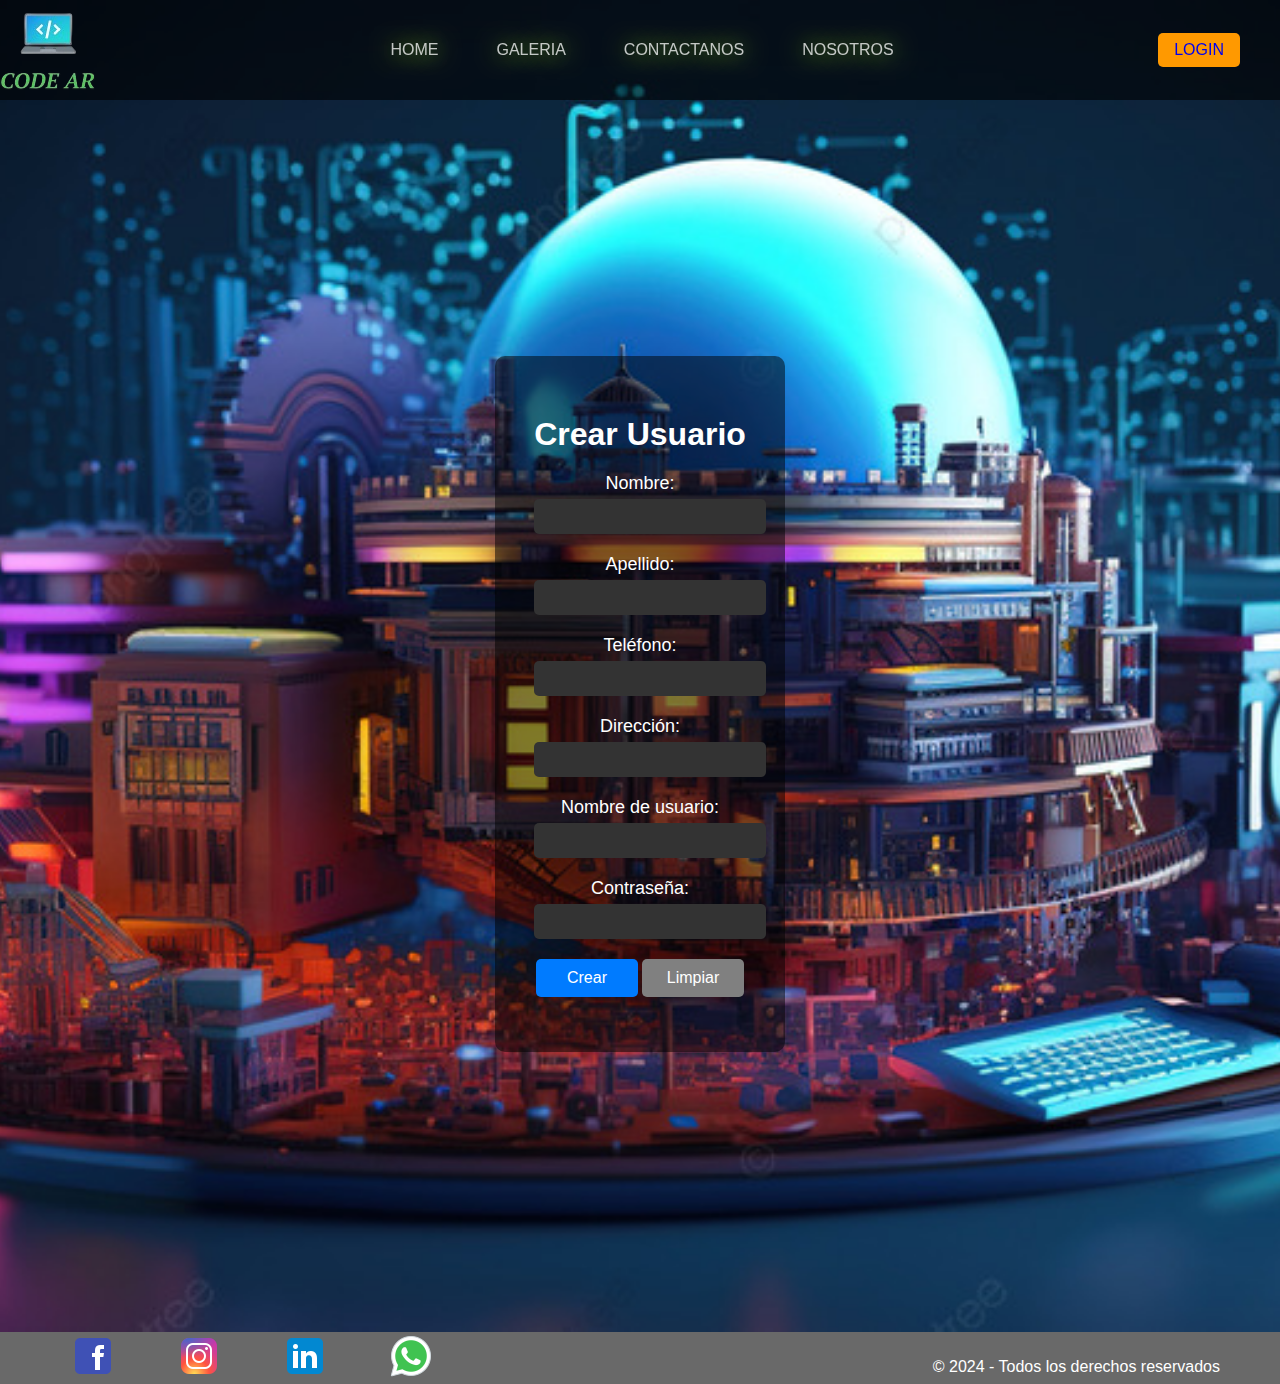
<file: crearUsuario.html>
<!DOCTYPE html>
<html lang="en">
<head>
  <meta charset="UTF-8">
  <meta http-equiv="X-UA-Compatible" content="IE=edge">
  <meta name="viewport" content="width=device-width, initial-scale=1.0">
  <link rel="stylesheet" href="css/crearUsuario.css">
  <link rel="stylesheet" href="css/general.css">
  <link rel="shortcut icon" href="img/iconocodear.png">
  <script src="js/header.js" defer></script>
  <script src="js/footer.js" defer></script>
  <script src="js/usuario.js" defer></script>
  <title>Login</title>
</head>
<body>
  <header id="header"></header>
  <div class="cont-img">
    <div class="contenedor">
      <h1>Crear Usuario</h1>
      <form action="#" method="post">
        <div class="formulario">
          <div class="campo">
            <label for="nombre">Nombre:</label>
            <input type="text" id="nombre" name="nombre" >
          </div>
          <div class="campo">
            <label for="apellido">Apellido:</label>
            <input type="text" id="apellido" name="apellido" >
          </div>
          <div class="campo">
            <label for="telefono">Teléfono:</label>
            <input type="tel" id="telefono" name="telefono" >
          </div>
          <div class="campo">
            <label for="direccion">Dirección:</label>
            <input type="text" id="direccion" name="direccion" >
          </div>
          <div class="campo">
            <label for="usuario">Nombre de usuario:</label>
            <input type="text" id="usuario" name="usuario" >
          </div>
          <div class="campo">
            <label for="contrasena">Contraseña:</label>
            <input type="password" id="contrasena" name="contrasena" >
          </div>
        </div>
        <div class="botones-container">
          <button type="button" onclick="agregarUsuario()">Crear</button>
          <button type="reset">Limpiar</button>
          <p id="texError" class="error"></p>
        </div>
      </form>
    </div>
  </div>
</body>
</html>
</file>
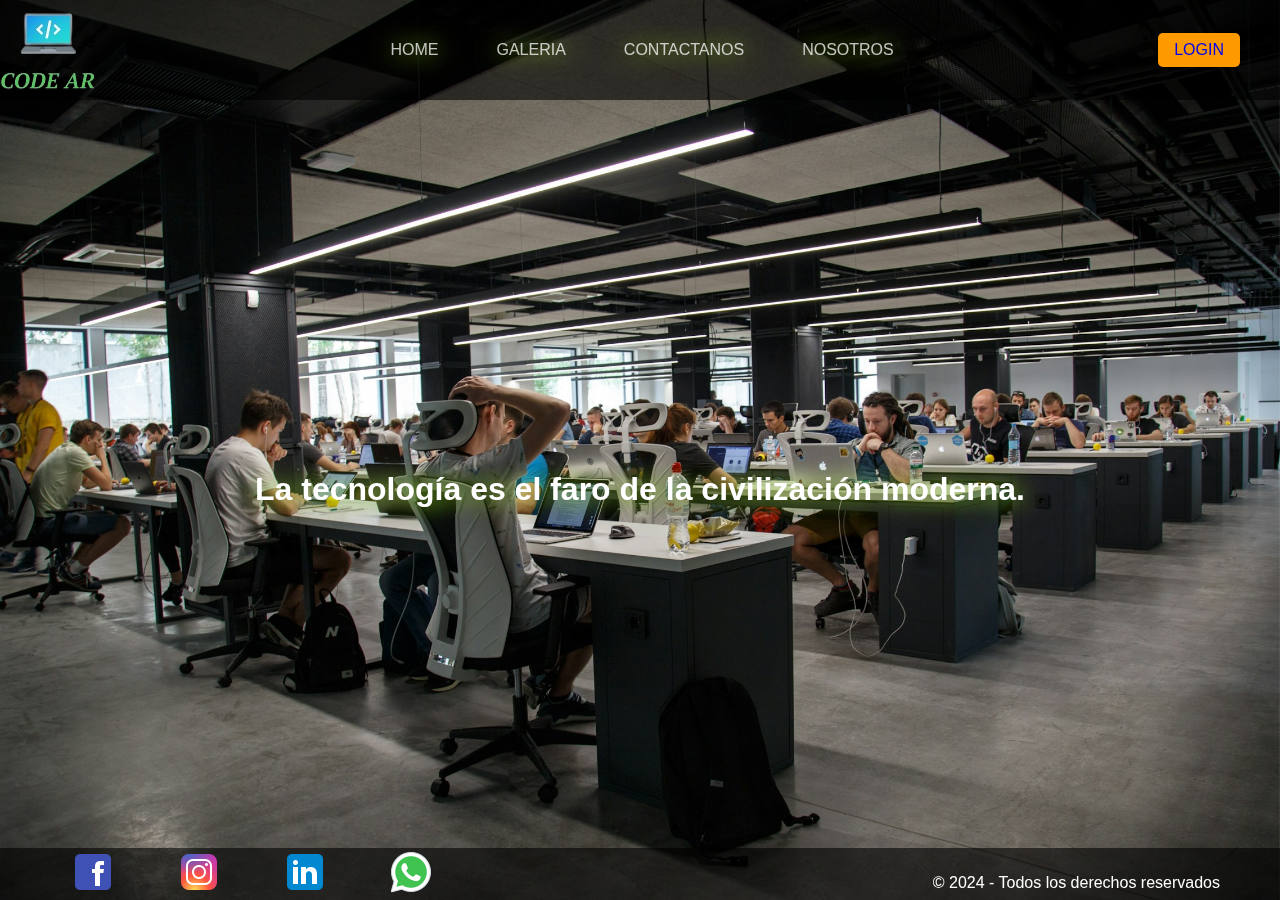
<file: galeria.html>
<!DOCTYPE html>
<html lang="en">
<head>
    <meta charset="UTF-8">
    <meta http-equiv="X-UA-Compatible" content="IE=edge">
    <meta name="viewport" content="width=device-width, initial-scale=1.0">
    <title>Document</title>
    <link rel="shortcut icon" href="img/icono.png">
    <link rel="stylesheet" href="css/galeria.css">
    <link rel="stylesheet" href="css/general.css">
    <script src="js/galeria.js" defer></script><!--defer: carga primero la pagina y por ultimo llama al script-->
    <script src="js/header.js" defer></script>
    <script src="js/footer.js" defer></script>
</head>
<body>
  <header id="header"></header>
  <div class="contenedor">
        <img  alt=""> 
        <div class="centered-text">
          <h1></h1>
      </div>
    </div>
</body>
</html>
</file>
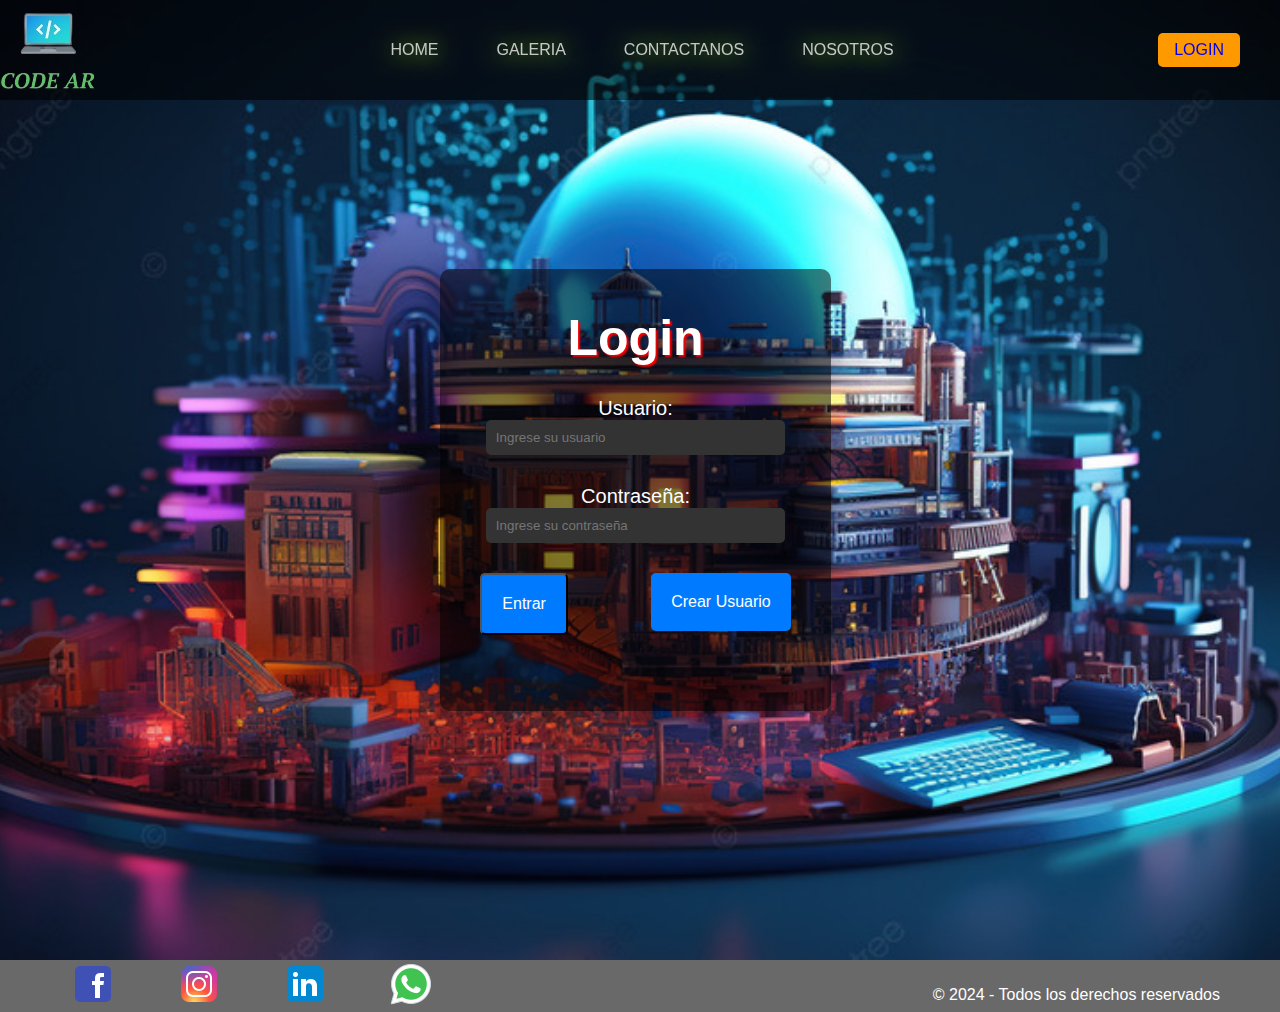
<file: login.html>
<!DOCTYPE html>
<html lang="en">

<head>
  <meta charset="UTF-8">
  <meta http-equiv="X-UA-Compatible" content="IE=edge">
  <meta name="viewport" content="width=device-width, initial-scale=1.0">
  <link rel="stylesheet" href="css/login.css">
  <link rel="stylesheet" href="css/general.css">
  <link rel="shortcut icon" href="img/iconocodear.png">
  <script src="js/header.js" defer></script>
  <script src="js/footer.js" defer></script>
  <script src="js/login.js" defer ></script>
  <title>Login</title>
  <style>

  </style>
</head>

<body>
  <header id="header"></header>
  <div class="cont-img">
    <div class="contenedor">
      <h1>Login</h1>
      <div class="contenedor-interno">
        <form action="#" onsubmit="return validar()" >
          <label for="usuario">Usuario:</label>
          <input type="text" id="usuario" name="usuario" placeholder="Ingrese su usuario">
      </div>
      <div class="contenedor-interno">
        <label for="contrasena">Contraseña:</label>
        <input type="password" id="contrasena" name="contrasena" placeholder="Ingrese su contraseña">
      </div>
      <div class="botones">
        <div class="contenedor-interno">
          <button type="submit" class="boton-enlace">Entrar</button>
        </div>
        <div class="contenedor-interno">
          <a href="crearUsuario.html" class="boton-enlace">Crear Usuario</a>
        </div>
        </form>
      </div>
      <p id="texerroruser" style="color: red;"></p>
    </div>
  </div>
</body>

</html>
</file>
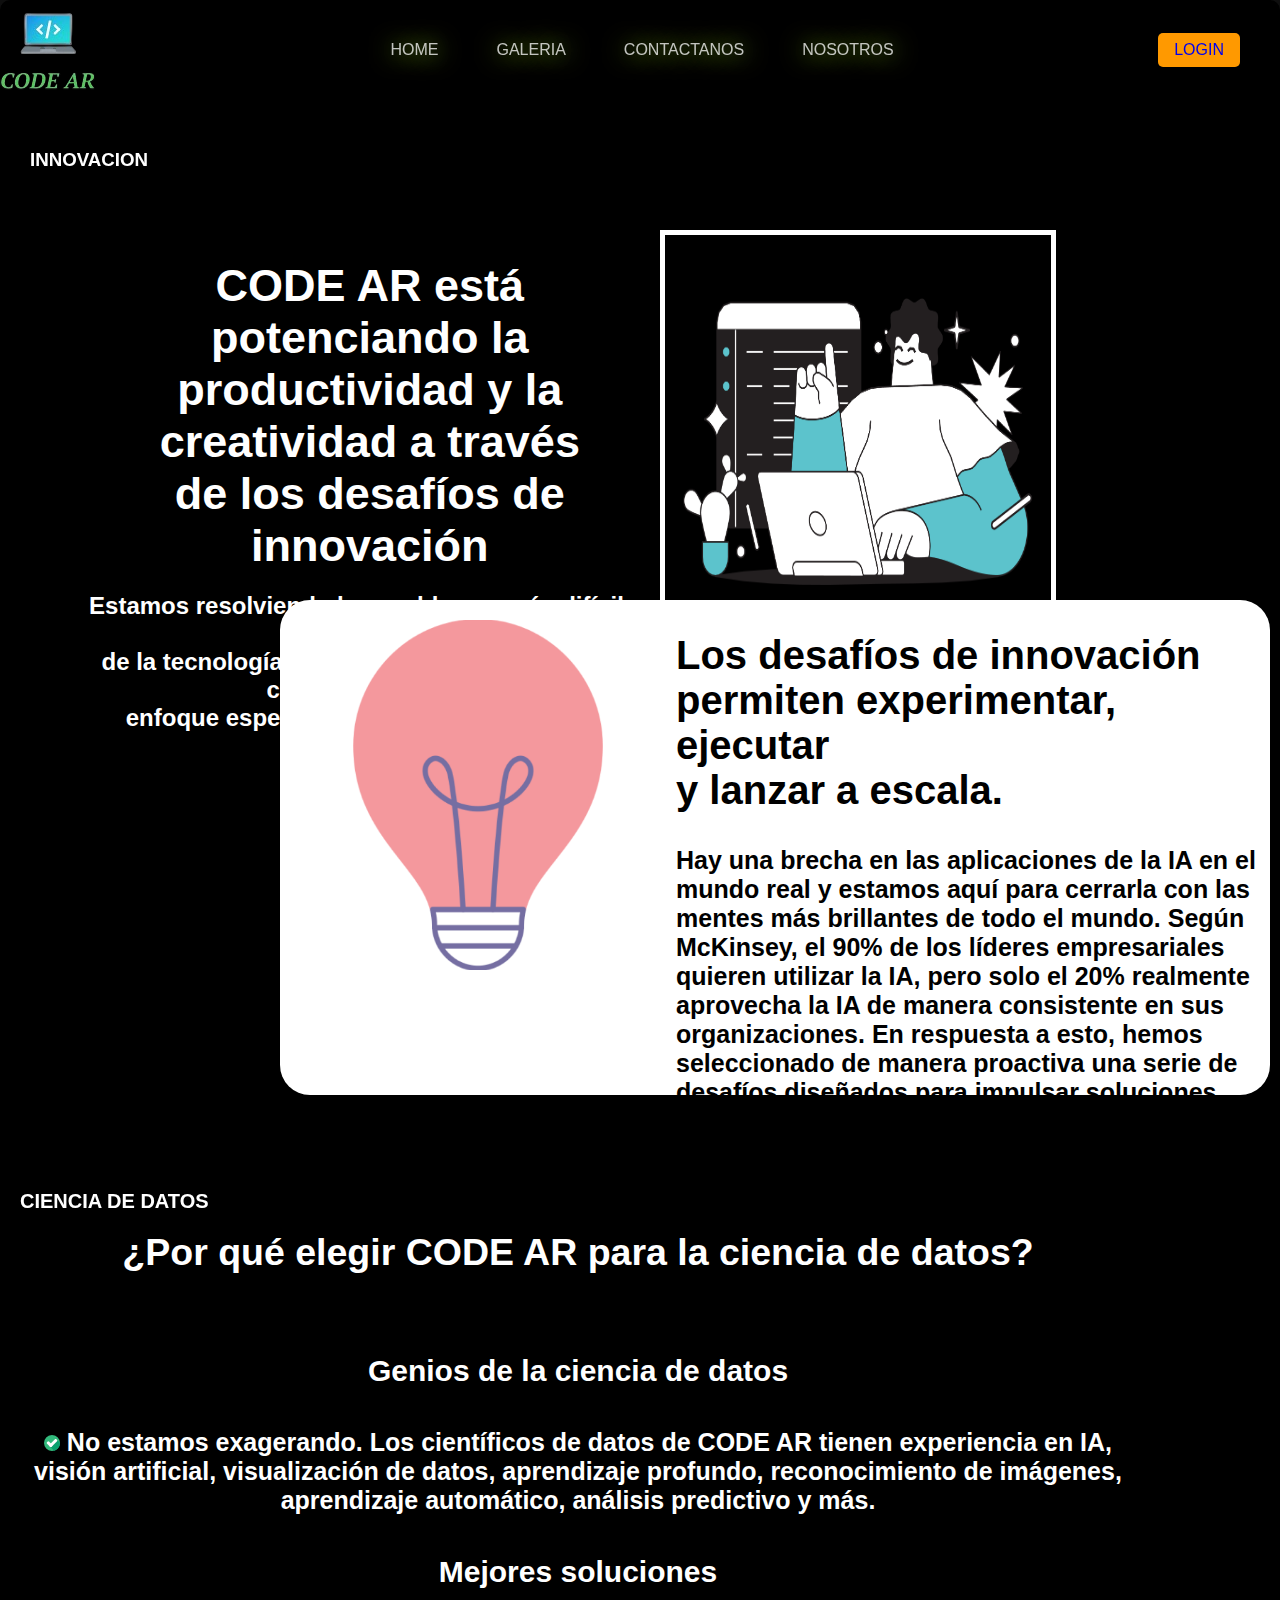
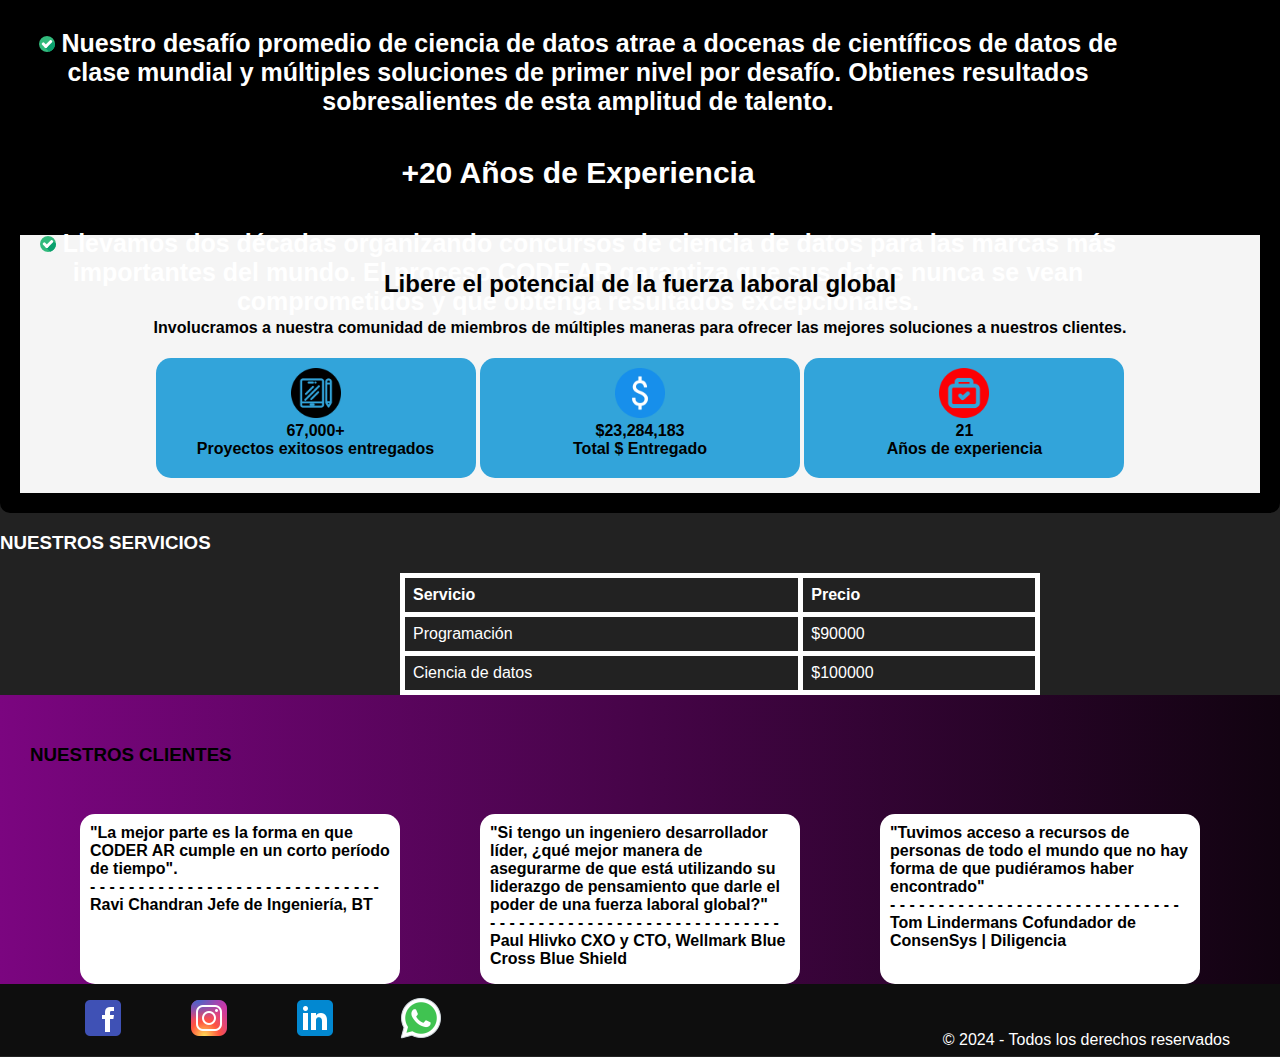
<file: nosotros.html>
<!DOCTYPE html>
<html lang="es">
    <head>
        <meta charset="UTF-8">
        <meta name="viewport" content="width=device-width, initial-scale=1.0">
        <title>Nosotros</title>
        <link rel="shortcut icon" href="img/iconocodear.png
        ">
        <link rel="stylesheet" href="css/contacto.css">
        <link rel="stylesheet" href="css/general.css">
        <link rel="stylesheet" href="./css/nosotros.css">
        <script src="js/header.js" defer></script>
        <script src="js/footer.js" defer></script>
    </head>

<body>
    <header id="header"></header>


    <div class="contenedor">
        <!-- SECCION AI -->
        <div class="ia">

            <h3>
                INNOVACION
            </h3>
            
            <div class="ia1">

                <div class="ia1-Interno">
                    <div class="ia1-Texto">
                        <h1> CODE AR está potenciando la <br>productividad y la creatividad  a través <br>de los desafíos de innovación</h1>
                        <h2>Estamos resolviendo los problemas  más difíciles y comunes <br> de la tecnología  y la IA
                            a través de una serie de concursos con un <br>enfoque especial en la innovación de la IA.
                        </h2>
                    </div>
                    <div class="ia1-Img">
                        <img src="./img/compuAnime.png" alt="" width="350px" height="350px">
                    </div>

                </div> <!--cierre seccion IA1 INTERNO-->
            </div> <!-- CIERRE SECCION IA1-->
         
            <div class="ia2">
                <div class="ia2-Interno">
                    
                    <div class="ia2-Img">
                        <img src="./img/lampara.png" alt="" width="250px" height="350px">
                    </div>

                    <div class="ia2-Texto">
                        <h2>Los desafíos de innovación permiten experimentar, ejecutar <br> y lanzar a escala.</h2>
                        <p>Hay una brecha en las aplicaciones de la IA en el mundo real y estamos aquí para cerrarla con
                            las mentes más brillantes de todo el mundo. Según McKinsey, el 90% de los líderes
                            empresariales quieren utilizar la IA, pero solo el 20% realmente aprovecha la IA de manera
                            consistente en sus organizaciones. En respuesta a esto, hemos seleccionado de manera
                            proactiva una serie de desafíos diseñados para impulsar soluciones creativas a un ritmo
                            acelerado.</p>
                    </div>


                </div> <!--CIERRE SECCION IA2 interno -->
            </div> <!-- CIERRE SECCION IA2 -->
            
        </div><!--cierres seccion IA-->
      
        <div class="cd">
           
            <h3>CIENCIA DE DATOS</h3>
            
                <div class="cd1-Interno">
                
                    <div class="cd1-Texto">
                        <h2>¿Por qué elegir CODE AR para la ciencia de datos?</h2>
                        <div>
                            <h4>Genios de la ciencia de datos</h4>
                            <p><img src="./img/comprobado.png" alt=""> No estamos exagerando. Los científicos de datos
                                de CODE AR tienen experiencia en IA, visión artificial, visualización de datos,
                                aprendizaje  profundo, reconocimiento de imágenes, aprendizaje automático, análisis
                                 predictivo y más.</p>
                            <h4>Mejores soluciones</h4>
                            <p><img src="./img/comprobado.png" alt=""> Nuestro desafío promedio de ciencia de datos
                                atrae a docenas de científicos de datos de clase mundial y múltiples soluciones de
                                primer nivel por desafío. Obtienes resultados sobresalientes de esta amplitud 
                                de talento.</p>
                            <h4>+20 Años de Experiencia</h4>
                            <p><img src="./img/comprobado.png" alt=""> Llevamos dos décadas organizando concursos de
                                ciencia de datos para las marcas más importantes del mundo. El proceso CODE AR 
                                garantiza que sus datos nunca se vean comprometidos y que obtenga  resultados
                                excepcionales.</p>
                        </div>
                      
                    </div><!-- ciencia de datos texto-->

                    </div> <!-- ciencia de datos 1 interna-->
             
                </div> <!--cierre CIENCIA DE DATOS-->

        <section class="promo">
            <h2>Libere el potencial de la fuerza laboral global </h2>
            <h4>Involucramos a nuestra comunidad de miembros de múltiples maneras para ofrecer las mejores soluciones a nuestros clientes.</h4>
            <div class="promo-Interno">
                <img src="./img/tableta-de-dibujo (1).png" alt="" width="50px" height="50px"> <br>
                67,000+ <br>
                Proyectos exitosos entregados
            </div>
            <div class="promo-Interno">
                <img src="./img/svg.png" alt="" width="50px" height="50px"><br>
                $23,284,183 <br>
               Total $ Entregado
            </div>
            <div class="promo-Interno">
                <img src="./img/maletin (1).png" alt="" height="50px" width="50px"><br>
                21 <br>
                Años de experiencia    
            </div>

        </div>
        <div>
            <h3> NUESTROS SERVICIOS</h3>
            <table class="tabla">
                <thead>
                    <tr>  <!--encabezados-->
                        <th>Servicio</th>  <!--columnas-->
                        <th>Precio</th>
                    </tr>
                </thead>
                <tbody>
                    <tr>
                        <td>Programación</td> <!-- rowspan="2" ocupa dos celdas-->
                        <td>$90000</td>        <!-- colapsan  celdas de la primer-->
                    </tr> 
                    <tr>
                        <td>Ciencia de datos</td>
                        <td>$100000</td>
                    </tr>
                </tbody>
                <tfoot></tfoot>
            </table>
        </div>

        <div class="ci">
            <h3>NUESTROS CLIENTES</h3>
           
                <div class="cliente">
                    <div class="clientes">"La mejor parte es la forma en que CODER AR cumple en un corto período de tiempo". <br>
                    - - - - - - - - - - - - - - - - - - - - - - - - - - - - - -    Ravi Chandran
                    Jefe de Ingeniería, BT 
                    </div>
                    <div class="clientes">"Si tengo un ingeniero desarrollador líder, ¿qué mejor manera de asegurarme de que está utilizando su liderazgo de pensamiento que darle el poder de una fuerza laboral global?" <br>
                    - - - - - - - - - - - - - - - - - - - - - - - - - - - - - -     Paul Hlivko
                    CXO y CTO, Wellmark Blue Cross Blue Shield</div>
                    <div class="clientes">"Tuvimos acceso a recursos de personas de todo el mundo que no hay forma de que pudiéramos haber encontrado" <br>
                    - - - - - - - - - - - - - - - - - - - - - - - - - - - - - -      Tom Lindermans
                    Cofundador de ConsenSys | Diligencia</div>
                    
                </div>
                
            

            </div>

        </div> <!--cierre del contenedor-->

</body>

</html>
</file>
<file: css/crearUsuario.css>
.cont-img {
  height: 148vh;
  background-image: url('/img/fondologin3.jpg');
  background-position: center;
  background-size: cover;
  background-repeat: no-repeat;
  display: flex;
  justify-content: center;
  align-items: center;
}
.contenedor {
  background-color: rgba(0, 0, 0, 0.5);
  padding: 39px;
  border-radius: 10px;
  text-align: center;
  margin-top: 76px;
}

h1 {
  margin-bottom: 20px;
  color: white; /* Ajusta el color del texto según sea necesario */
}

.formulario {
  display: flex;
  flex-direction: column;
}

.campo {
  margin-bottom: 20px;
}

.campo label {
  display: block;
  margin-bottom: 5px;
  font-size: 18px;
  color: white; /* Ajusta el color del texto según sea necesario */
}

input[type="text"],
input[type="password"],
input[type="tel"] {
  width: 100%;
  padding: 10px;
  border: none;
  border-radius: 5px;
  background-color: #333;
  color: white;
}

button {
  width: 48%;
  padding: 10px;
  border: none;
  border-radius: 5px;
  background-color: #007bff;
  color: white;
  cursor: pointer;
  font-size: 16px;
}

button[type="reset"] {
  background-color: gray; /* Cambia el color del botón Limpiar según sea necesario */
}

button:hover {
  background-color: #0056b3;
}
</file>
<file: css/general.css>
body {
    font-family: Arial, sans-serif;
    color: white;
    display: flex;
    flex-direction: column;
    min-height: 100vh; /* Establece que el cuerpo de la página ocupe al menos el 100% de la altura de la ventana del navegador */
    margin: 0; /* Elimina el margen predeterminado del cuerpo */
  }
  * {
    font-family: "Montserrat", sans-serif;
  }
  nav {
    display: flex;
    justify-content: space-between;
    align-items: center;
  }
  
  .menu ul {
    list-style: none;
    margin: 0;
  }
  
  .menu ul li {
    display: inline-block;
    padding: 0px 29px;
  }
  
  .menu ul li:last-child {
    margin-right: 10px;
  }
  
  .menu ul li a {
    text-shadow: 1px 1px 25px greenyellow;
    color: rgba(255, 255, 255, 0.751);
    text-decoration: none;
  }
  
  .menu ul li a:hover {
    color:  #ffcc00;
  }
  
  .login, .logout {
    background-color: #ff9900;
    color: #333;
    padding: 8px 16px;
    border-radius: 5px;
    cursor: pointer;
  }
  .logout {
    padding: 8px 4px;
  }
  .login:hover, .logout:hover {
    background-color: #ffcc00;
  }
  
  /* Ajustes para los botones de login y logout */
  .nav-buttons {
    display: flex;
    align-items: center;
  }
  
  .login {
    margin-right: 40px; /* Ajusta el espaciado entre los botones */
  }
  
  header {
    background-color: rgba(0, 0, 0, 0.59);
    position: fixed;
    width: 100%;  
  }
  
  footer {
    background-color: rgba(0, 0, 0, 0.59);
    position: relative;
    display: flex;
    justify-content: space-between;
    bottom: 0;
    margin-top: auto;
  }
  
  .activo {
    background-color: gray;
  }
  
  .parrafo {
    position: relative;
    top: 20%;
    margin-right: 30px;
  }
</file>
<file: css/galeria.css>
.centered-text {
  position: absolute;
  top: 50%;
  left: 0;
  right: 0;
  text-align: center;
  justify-items: center;
  /* vertical, horizontal, difuminacion, color   */
  text-shadow: 1px 1px 25px greenyellow, 1px 5px 50px black;
  color: white;
  /* Cambia el color del texto si es necesario */
  z-index: 1;
  /* Para que el texto esté encima de la imagen */
  
}

.contenedor img {
  width: 100%;
  height: 100%;
  object-fit: cover;
  /* Para que la imagen cubra todo el contenedor sin distorsión */
  position: fixed;
  /* Para que la imagen sea fija en la ventana */
  top: 0;
  left: 0;
  z-index: -1;
}
</file>
<file: css/login.css>
.cont-img {
  background-image: url('/img/fondologin3.jpg');
  background-position: center;
  background-size: cover;
  background-repeat: no-repeat;
  display: flex;
  justify-content: center; /* Centrar horizontalmente */
  align-items: center; /* Centrar verticalmente */
  height: 100vh; /* Ocupa toda la altura de la ventana del navegador */
  width: 100vw; /* Ocupa toda la anchura de la ventana del navegador */
  padding-bottom: 60px;
}
/* Estilos para el contenedor del formulario de inicio de sesión */
.contenedor {
  margin-top: 80px;
  background-color: rgba(0, 0, 0, 0.5);
  padding: 40px;
  border-radius: 10px;
  text-align: center;
}

h1 {
  margin-top: 0;
  margin-bottom: 30px;
  font-size: 50px;
  text-shadow: 2px 2px 2px red;
}

.contenedor-interno {
  margin-bottom: 20px;
}

label {
  display: inline;
  margin-bottom: 20px;
  font-size: 20px;
}

input {
  width: 90%;
  padding: 10px;
  margin-bottom: 10px;
  border: none;
  border-radius: 5px;
  background-color: #333;
  color: #fff;
}
.botones {
  display: flex;
  justify-content: space-between;
  
}



.boton-enlace {
  display: block;
  padding: 20px;
  border-radius: 5px;
  background-color: #007bff;
  color: #fff;
  cursor: pointer;
  text-align: center;
  text-decoration: none; /* Quita la subrayado predeterminado de los enlaces */
  font-size: 16px;
}

.boton-enlace:hover {
  background-color: #0056b3;
}
</file>
<file: css/contacto.css>
body {
    margin: 0;
    padding: 0;
    font-family: Arial, sans-serif;
    background-color: #222;
    color: #fff;
}

.cont-img {
    background: url("img/fondologin3.jpg") center center fixed;
    background-size: cover;
    display: flex;
    justify-content: center;
    align-items: center;
    height: 100vh;
}

.contenedor {
    background-color: rgb(0, 0, 0);
    padding: 20px;
    border-radius: 10px;
    text-align: center;
}

.contenedor h1 {
    margin-bottom: 20px;
}

.contenedor-interno {
    margin-bottom: 20px;
}

.contenedor-interno label {
    display: block;
    margin-bottom: 5px;
    font-size: 18px;
}

.contenedor-interno input,
.contenedor-interno textarea {
    width: 90%;
    padding: 10px;
    margin-bottom: 10px;
    border: none;
    border-radius: 5px;
    background-color: #333;
    color: #fff;
}

.contenedor-interno button {
    width: 100%;
    padding: 10px;
    border: none;
    border-radius: 5px;
    background-color: #007bff;
    color: #fff;
    cursor: pointer;
    font-size: 16px;
}

.contenedor-interno button:hover {
    background-color: #0056b3;
}

footer {
    text-align: center;
    padding: 10px;
    background-color: #111;
    color: #fff;
    position: fixed;
    bottom: 0;
    left: 0;
    width: 100%;
}
.error{
    color: red;
}
.contenedor-enviado{
    width: 100%;
            margin-bottom: 10px;
            padding: 8px;
            border: 1px solid #ccc;
            border-radius: 4px;
}
</file>
<file: css/nosotros.css>
*{
    font-family: "Montserrat", sans-serif; 
}
body{
    height: 250vh;
    background-color: (0, 0, 0, 0.5);
}
/* SECCION IA*/
.ia{   /* ocupa las dos*/
    height: 100vh;
    padding: 10px;
}  
.ia h3{
        position: absolute;
        padding-top: 100px; /* Ajusta el valor según sea necesario */
    }
.ia1{
    height: 30vh;
    width: 100%;
    margin-top: 200px;
    margin-left: 50px;
    margin-right: 50px;
}
.ia1 h1{
        font-weight: bold;
        font-size: 45px; 
    }

.ia1-Interno{
    width: 80%;
    display: flex;

}
.ia1-Texto{
    width: 60%;
    display: inline-block;
}
.ia1-Img{
    width: 40%;
    /*para incluir el relleno y el borde dentro del ancho y alto del elemento.*/
    border: 5px solid white;
    margin-bottom: 15px;
}

.ia2{   /**/
    height: 55vh;
    width: 110vh;
    margin-top: 100px;
    margin-left: 250px;
    background-color: white;
    border-radius: 30px;
}
  
.ia2 h2{
        font-weight: bold;
        font-size: 40px; 
    }

.ia2-Interno{
    display: flex;
}
.ia2-Img{
    padding-top: 20px;
    width: 40%;
   
    display: inline-block;

}
.ia2-Texto{
    width: 60%;
    text-align: left;
    font-size: 25px;
    color: black;
    font-weight: bold;
}

.cd{ /* CIENCIA DE DATOS*/
    height: 75vh;
    padding-top: 50px;
    width: 90%;
    margin-top: 170px;
}
.cd   h4{
    font-size: 30px;
}  
.cd h2{
        padding: 40px;
    }
  

.cd h3{
    padding-top: 10px;
    font-size: 20px; 
    position: absolute;
}
.cd1-Interno{
    height: 100%;
    display: flex;
    font-weight: bold; 
   
    font-size: 25px;

}
.promo{
    padding-top: 15px;
    background-color: whitesmoke;
    color: black;
    padding-bottom: 15px;
    
}
.promo-Interno{
    background-color: rgb(50, 164, 218);
    width: 300px;
    height: 100px;
    display: inline-block;
    padding: 10px;
    border-radius: 15px;
    font-weight: bold;
}
table{
    padding-top: 250px;
    border-collapse: collapse;
    width: 50%;
    margin-left: 400px;
    justify-content: center;

}
th,td{
    border: 5px solid white;
    text-align: left;
    padding: 8px;
}
.clientes{
    background-color: white;
    color:black;
    display: inline-block;
    width: 300px;
    height: 150px;
    padding: 10px;
    border-radius: 15px;
    font-weight: bold;
}
.ci{
    background: linear-gradient(to right, rgb(123, 5, 128), rgb(17, 3, 16));
    display: flex;
    flex-direction: column;
   
}
.ci h3{
    color: black;
    padding: 30px;
}
.cliente {
    display: flex;
    justify-items: center;
    align-items: baseline;
    justify-content: space-evenly;
    align-content: stretch;
    flex-wrap: wrap;
    flex-direction: row;
}
</file>
